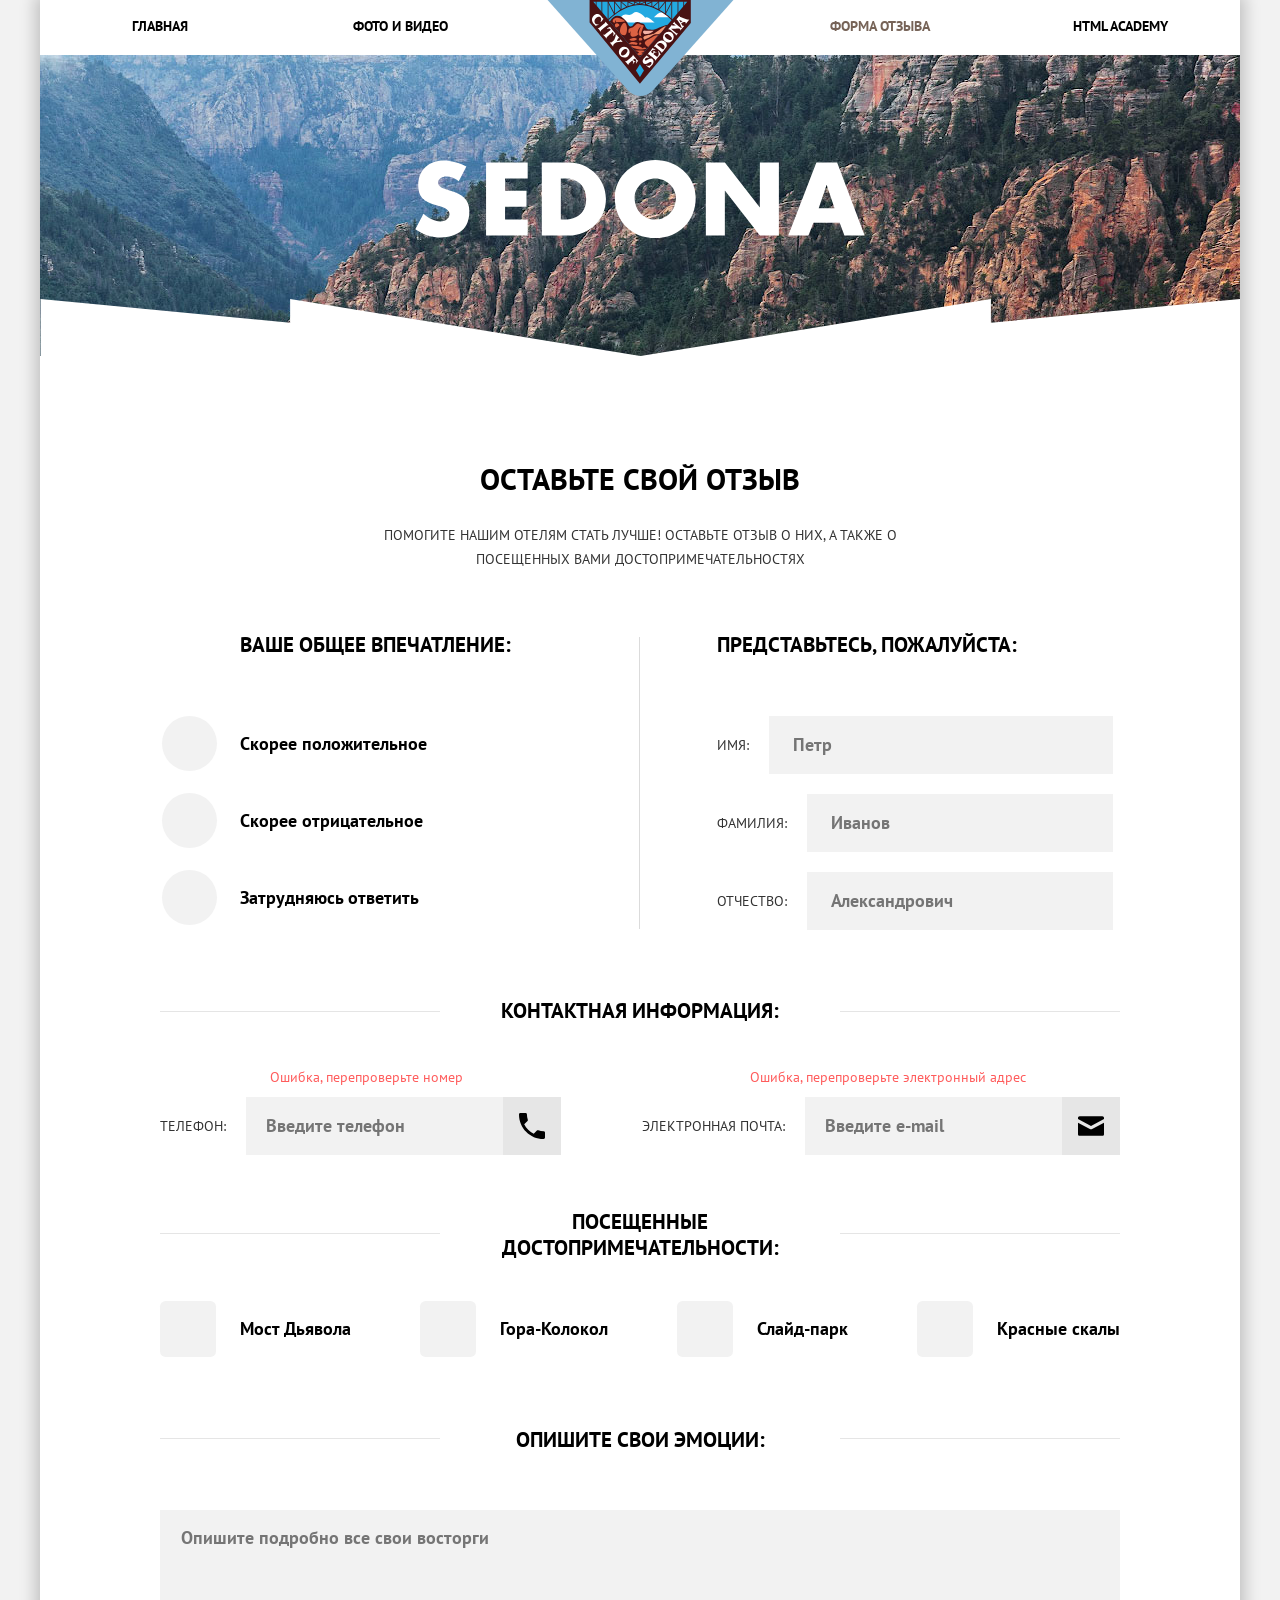
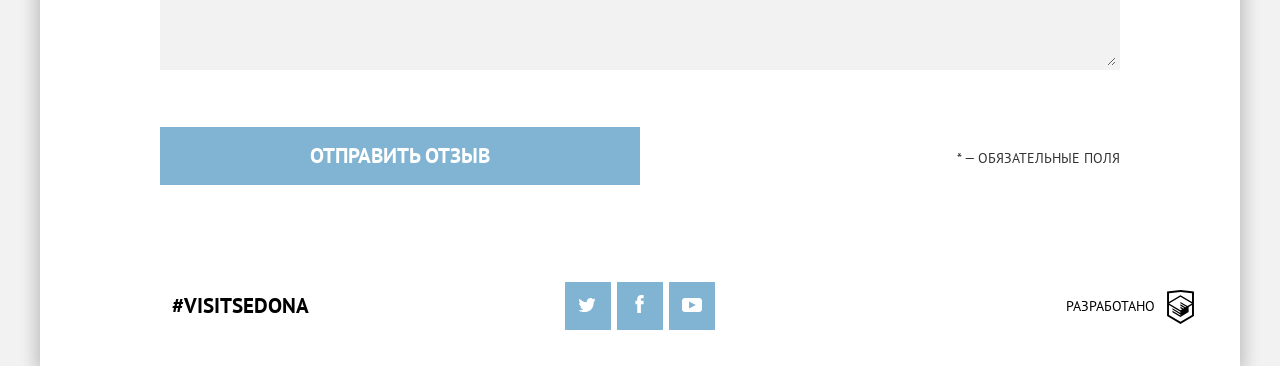
<file: form.html>
<!DOCTYPE html>
<html lang="ru">
<head>
	<meta charset="UTF-8">
	<meta name="viewport" content="width=device-width, initial-scale=1">
	<link rel="stylesheet" href="css/main.css">
	<title>Sedona Форма отзыва</title>
	<script>
		document.createElement('picture');
	</script>
	<script src="js/picturefill.min.js" async></script>
</head>
<body>
<div class="page">
	<header class="header">
		<nav class="navigation navigation--nojs">
			<ul class="navigation__list">
				<li class="navigation__item"><a href="index.html" class="navigation__link">Главная</a></li>
				<li class="navigation__item"><a href="photo.html" class="navigation__link">Фото и видео</a></li>
				<li class="navigation__item navigation__item--active"><a class="navigation__link">Форма отзыва</a></li>
				<li class="navigation__item"><a href="#" class="navigation__link">HTML Academy</a></li>
			</ul>
			<button type="button" class="navigation__toggle"></button>
		</nav>
		<div class="header__logo header__logo--short"><img src="img/logo-text--short.svg" alt="Sedona" class="header__image" width="229" height="39"></div>
	</header>

	<section class="review">
		<h1 class="review__title">Оставьте свой отзыв</h1>
		<p class="review__content">Помогите нашим отелям стать лучше! Оставьте отзыв о них, а также о посещенных Вами достопримечательностях</p>
		<form action="url" method="post" class="review__form">
			<section class="personal-info">
				<h2 class="personal-info__title">Представьтесь<span class="tablet-hidden">, пожалуйста</span>:</h2>
					<label class="personal-info__label">
						<span class="personal-info__key">Имя:</span>
						<input type="text" class="personal-info__input" name="review-form__name" placeholder="Петр" required>
					</label>
					<label class="personal-info__label">
						<span class="personal-info__key">Фамилия:</span>
						<input type="text" class="personal-info__input" name="review-form__surname" placeholder="Иванов" required>
					</label>
					<label class="personal-info__label">
						<span class="personal-info__key">Отчество:</span>
						<input type="text" class="personal-info__input" name="review-form__patronymic" placeholder="Александрович">
					</label>
			</section>
			<section class="contact-info">
				<h2 class="contact-info__title">Контактная информация:</h2>
					<div class="contact-info__wrapper">
						<label class="contact-info__label">
							<span class="contact-info__key"><span class="desktop-hidden">Контактный </span>телефон:</span>
							<input type="tel" class="contact-info__input contact-info__input--phone" name="review-form__phone" placeholder="Введите телефон" required>
							<span class="contact-info__notification">Ошибка, перепроверьте номер</span>
						</label>
						<label class="contact-info__label">
							<span class="contact-info__key">Электронная почта:</span>
							<input type="email" class="contact-info__input contact-info__input--mail" name="review-form__mail" placeholder="Введите e-mail" required>
							<span class="contact-info__notification">Ошибка, перепроверьте электронный адрес</span>
						</label>
						</div>
			</section>
			<section class="evaluate">
				<h2 class="evaluate__title">Ваше общее впечатление:</h2>
					<label class="evaluate__label">
						<input type="radio" class="evaluate__radio" id="evaluate__radio1" name="evaluate__radio">
						<span class="evaluate__key">Скорее положительное</span>
					</label>
					<label class="evaluate__label">
						<input type="radio" class="evaluate__radio" id="evaluate__radio2" name="evaluate__radio">
						<span class="evaluate__key">Скорее отрицательное</span>
					</label>
					<label class="evaluate__label">
						<input type="radio" class="evaluate__radio" id="evaluate__radio3" name="evaluate__radio">
						<span class="evaluate__key">Затрудняюсь ответить</span>
					</label>
			</section>
			<section class="visited">
				<h2 class="visited__title">Посещенные достопримечательности:</h2>
					<div class="visited__wrapper">
						<label class="visited__label">
							<input type="checkbox" class="visited__checkbox" name="visited__checkbox">
							<span class="visited__key">Мост Дьявола</span>
						</label>
						<label class="visited__label">
							<input type="checkbox" class="visited__checkbox" name="visited__checkbox">
							<span class="visited__key">Слайд-парк</span>
						</label>
						<label class="visited__label">
							<input type="checkbox" class="visited__checkbox" name="visited__checkbox">
							<span class="visited__key">Гора-Колокол</span>
						</label>
						<label class="visited__label">
							<input type="checkbox" class="visited__checkbox" name="visited__checkbox">
							<span class="visited__key">Красные скалы</span>
						</label>
					</div>
			</section>
			<section class="comment">
				<h2 class="comment__title">Опишите свои эмоции:</h2>
					<textarea class="comment__textarea" name="comment__textarea" placeholder="Опишите подробно все свои восторги" required></textarea>
			</section>
			<button class="review__post" type="submit">Отправить отзыв</button>
			<small class="review__small">* — обязательные поля</small>
		</form>
	</section>
	<footer class="footer">
		<ul class="twitter">
			<li class="twitter__item"><a href="#" class="twitter__link">#VisitSedona</a></li>
		</ul>
		<ul class="social">
			<li class="social__item"><a href="#" class="social__link social__link--twitter">Twitter</a></li>
			<li class="social__item"><a href="#" class="social__link social__link--facebook">Facebook</a></li>
			<li class="social__item"><a href="#" class="social__link social__link--youtube">Youtube</a></li>
		</ul>
		<ul class="copyright">
			<li class="copyright__item"><a href="#" class="copyright__link">Разработано</a></li>
		</ul>
	</footer>
	<div class="validation mobile-hidden">
	<div class="validation__wrapper">
		<h2 class="validation__title">Ваш отзыв отправлен!</h2>
		<p class="validation__content">Спасибо за ваше участие, ваш отзыв уже поступил к нам. В ближайшее время мы опубликуем его на сайте.</p>
	</div>
	<button class="validation__button">Закрыть окно</button>
</div>
<div class="validation validation--failed mobile-hidden">
	<div class="validation__wrapper">
		<h2 class="validation__title">Что-то пошло не так!</h2>
		<p class="validation__content">Проверьте поля, выделенные красным, скорее всего вы забыли их заполнить</p>
	</div>
	<button class="validation__button">Ок</button>
</div>	
</div>
<script src="js/custom.js"></script>
</body>
</html>
</file>
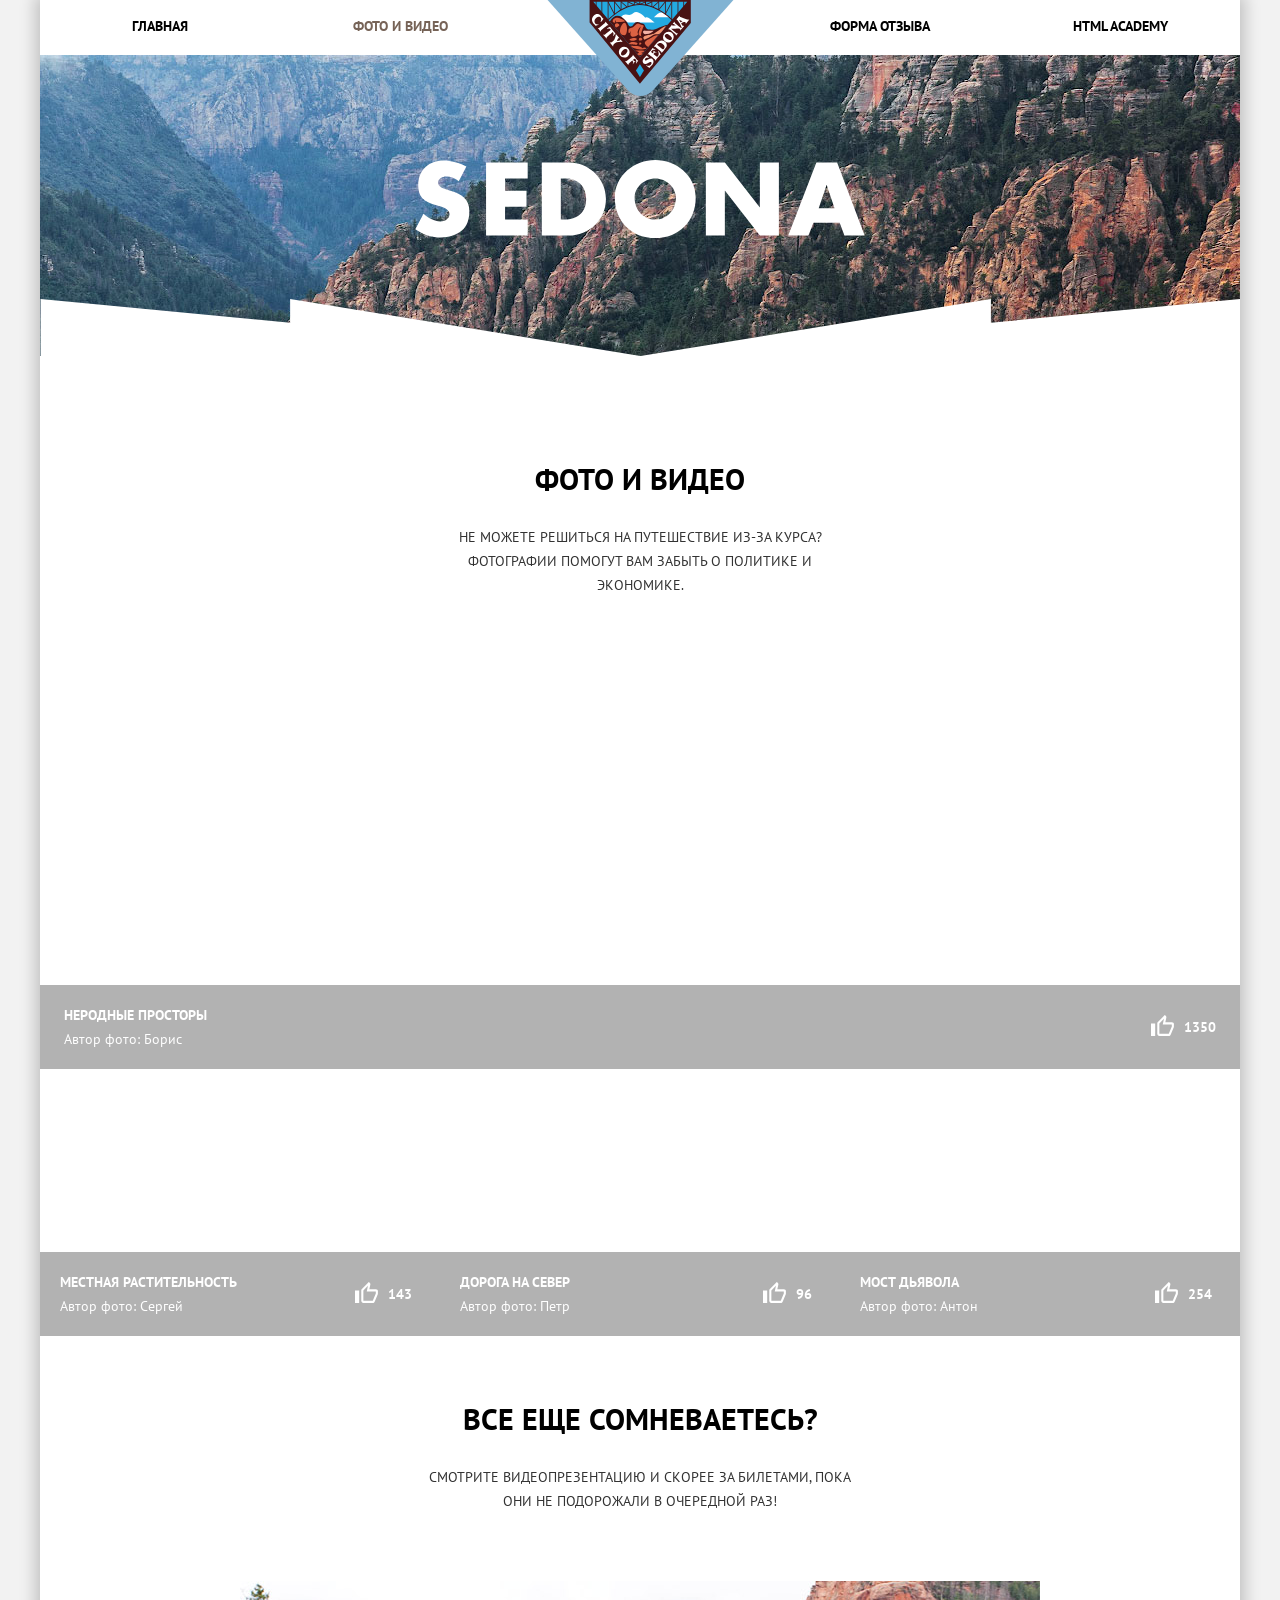
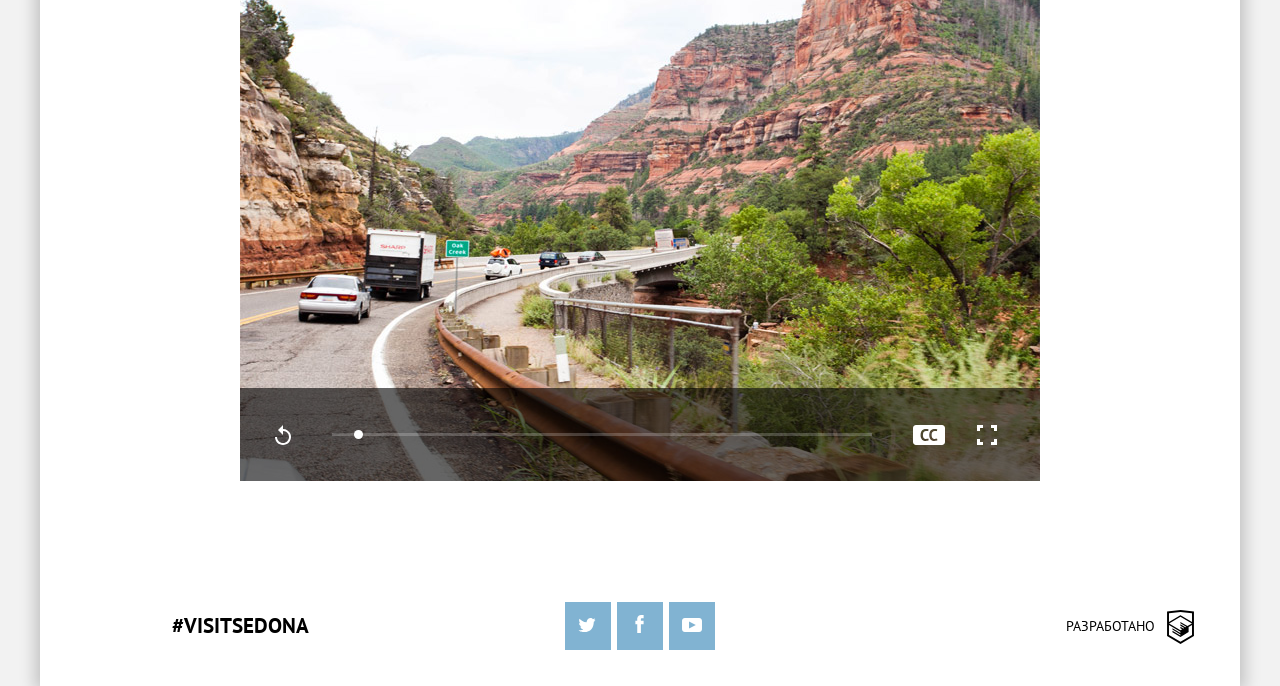
<file: photo.html>
<!DOCTYPE html>
<html lang="ru">
<head>
	<meta charset="UTF-8">
	<meta name="viewport" content="width=device-width, initial-scale=1">
	<link rel="stylesheet" href="css/main.css">
	<title>Sedona Фото и видео</title>	
	<script>
		document.createElement('picture');
	</script>
	<script src="js/picturefill.min.js" async></script>
</head>
<body>
	<header class="header">
		<nav class="navigation navigation--nojs">
			<ul class="navigation__list">
				<li class="navigation__item"><a href="index.html" class="navigation__link">Главная</a></li>
				<li class="navigation__item navigation__item--active"><a class="navigation__link">Фото и видео</a></li>
				<li class="navigation__item"><a href="form.html" class="navigation__link">Форма отзыва</a></li>
				<li class="navigation__item"><a href="#" class="navigation__link">HTML Academy</a></li>
			</ul>
			<button type="button" class="navigation__toggle"></button>
		</nav>
		<div class="header__logo header__logo--short"><img src="img/logo-text--short.svg" alt="Sedona" class="header__image" width="229" height="39"></div>
	</header>

	<section class="photo">
		<header class="photo__header">
			<h2 class="photo__title">Фото и видео</h2>
			<p class="photo__content">Не можете решиться на путешествие из-за курса? Фотографии помогут вам забыть о политике и экономике.</p>
		</header>
		<section class="gallery">
			<figure class="gallery__figure gallery__figure--big">
				<div class="gallery__photo">
					<picture>
					<source media="(min-width: 1200px)" srcset="img/photo-image1-d.jpg 1x, img/photo-image1-d@2x.jpg 2x">
					<source media="(min-width: 768px)" srcset="img/photo-image1-t.jpg 1x, img/photo-image1-t@2x.jpg 2x">
					<img src="img/photo-image1-m.jpg" srcset="img/photo-image1-m@2x.jpg 2x" alt="photo" class="gallery__image" width="280" height="280">
					</picture>
				</div>
				<figcaption class="gallery__figcaption">
					<div class="gallery__content">
						<b class="gallery__title">Неродные просторы</b>
						<p class="gallery__author">Автор фото: Борис</p>
					</div>
					<span class="gallery__like">1350</span>
				</figcaption>
			</figure>
			<figure class="gallery__figure">
				<div class="gallery__photo">
					<picture>
					<source media="(min-width: 1200px)" srcset="img/photo-image2-d.jpg 1x, img/photo-image2-d@2x.jpg 2x">
					<source media="(min-width: 768px)" srcset="img/photo-image2-t.jpg 1x, img/photo-image2-t@2x.jpg 2x">
					<img src="img/photo-image2-m.jpg" srcset="img/photo-image2-m@2x.jpg 2x" alt="photo" class="gallery__image" width="280" height="280">
					</picture>
				</div>
				<figcaption class="gallery__figcaption">
					<div class="gallery__content">
						<b class="gallery__title">Местная растительность</b>
						<p class="gallery__author">Автор фото: Сергей</p>
					</div>
					<span class="gallery__like">143</span>
				</figcaption>
			</figure>
			<figure class="gallery__figure">
				<div class="gallery__photo">
					<picture>
					<source media="(min-width: 1200px)" srcset="img/photo-image3-d.jpg 1x, img/photo-image3-d@2x.jpg 2x">
					<source media="(min-width: 768px)" srcset="img/photo-image3-t.jpg 1x, img/photo-image3-t@2x.jpg 2x">
					<img src="img/photo-image3-m.jpg" srcset="img/photo-image3-m@2x.jpg 2x" alt="photo" class="gallery__image" width="280" height="280">
					</picture>
				</div>
				<figcaption class="gallery__figcaption">
					<div class="gallery__content">
						<b class="gallery__title">Дорога на север</b>
						<p class="gallery__author">Автор фото: Петр</p>
					</div>
					<span class="gallery__like">96</span>
				</figcaption>
			</figure>
			<figure class="gallery__figure">
				<div class="gallery__photo">
					<picture>
					<source media="(min-width: 1200px)" srcset="img/photo-image4-d.jpg 1x, img/photo-image4-d@2x.jpg 2x">
					<source media="(min-width: 768px)" srcset="img/photo-image4-t.jpg 1x, img/photo-image4-t@2x.jpg 2x">
					<img src="img/photo-image4-m.jpg" srcset="img/photo-image4-m@2x.jpg 2x" alt="photo" class="gallery__image" width="280" height="280">
					</picture>
				</div>
				<figcaption class="gallery__figcaption">
					<div class="gallery__content">
						<b class="gallery__title">Мост Дьявола</b>
						<p class="gallery__author">Автор фото: Антон</p>
					</div>
					<span class="gallery__like">254</span>
				</figcaption>
			</figure>
		</section>
		<footer class="photo__footer">
			<h2 class="photo__title">Все еще сомневаетесь?</h2>
			<p class="photo__content">Смотрите видеопрезентацию и скорее за билетами, пока они не подорожали в очередной раз!</p>
			<figure class="video">
				<video src="video" class="video__item" width="320" height="200" preload="none">
				</video>
				<div class="video__controls">
					<div class="video__progress"><div class="video__point"></div></div>
					<button class="video__play" type="button" name="Play/Pause"></button>
					<button class="video__subtitles" type="button" name="Subtitles on/off"></button>
					<button class="video__fullscreen" type="button" name="Fullscreen mode"></button>
				</div>
			</figure>
		</footer>
	</section>
	<footer class="footer">
		<ul class="twitter">
			<li class="twitter__item"><a href="#" class="twitter__link">#VisitSedona</a></li>
		</ul>
		<ul class="social">
			<li class="social__item"><a href="#" class="social__link social__link--twitter">Twitter</a></li>
			<li class="social__item"><a href="#" class="social__link social__link--facebook">Facebook</a></li>
			<li class="social__item"><a href="#" class="social__link social__link--youtube">Youtube</a></li>
		</ul>
		<ul class="copyright">
			<li class="copyright__item"><a href="#" class="copyright__link">Разработано</a></li>
		</ul>
	</footer>
<script src="js/custom.js"></script>
</body>
</html>
</file>
<file: css/main.css>
/*! normalize.css v5.0.0 | MIT License | github.com/necolas/normalize.css */
/**
 * 1. Change the default font family in all browsers (opinionated).
 * 2. Correct the line height in all browsers.
 * 3. Prevent adjustments of font size after orientation changes in
 *    IE on Windows Phone and in iOS.
 */
/* Document
   ========================================================================== */
html {
  font-family: sans-serif;
  /* 1 */
  line-height: 1.15;
  /* 2 */
  -ms-text-size-adjust: 100%;
  /* 3 */
  -webkit-text-size-adjust: 100%;
  /* 3 */
}
/* Sections
   ========================================================================== */
/**
 * Remove the margin in all browsers (opinionated).
 */
body {
  margin: 0;
}
/**
 * Add the correct display in IE 9-.
 */
article,
aside,
footer,
header,
nav,
section {
  display: block;
}
/**
 * Correct the font size and margin on `h1` elements within `section` and
 * `article` contexts in Chrome, Firefox, and Safari.
 */
h1 {
  font-size: 2em;
  margin: 0.67em 0;
}
/* Grouping content
   ========================================================================== */
/**
 * Add the correct display in IE 9-.
 * 1. Add the correct display in IE.
 */
figcaption,
figure,
main {
  /* 1 */
  display: block;
}
/**
 * Add the correct margin in IE 8.
 */
figure {
  margin: 1em 40px;
}
/**
 * 1. Add the correct box sizing in Firefox.
 * 2. Show the overflow in Edge and IE.
 */
hr {
  box-sizing: content-box;
  /* 1 */
  height: 0;
  /* 1 */
  overflow: visible;
  /* 2 */
}
/**
 * 1. Correct the inheritance and scaling of font size in all browsers.
 * 2. Correct the odd `em` font sizing in all browsers.
 */
pre {
  font-family: monospace, monospace;
  /* 1 */
  font-size: 1em;
  /* 2 */
}
/* Text-level semantics
   ========================================================================== */
/**
 * 1. Remove the gray background on active links in IE 10.
 * 2. Remove gaps in links underline in iOS 8+ and Safari 8+.
 */
a {
  background-color: transparent;
  /* 1 */
  -webkit-text-decoration-skip: objects;
  /* 2 */
}
/**
 * Remove the outline on focused links when they are also active or hovered
 * in all browsers (opinionated).
 */
a:active,
a:hover {
  outline-width: 0;
}
/**
 * 1. Remove the bottom border in Firefox 39-.
 * 2. Add the correct text decoration in Chrome, Edge, IE, Opera, and Safari.
 */
abbr[title] {
  border-bottom: none;
  /* 1 */
  text-decoration: underline;
  /* 2 */
  text-decoration: underline dotted;
  /* 2 */
}
/**
 * Prevent the duplicate application of `bolder` by the next rule in Safari 6.
 */
b,
strong {
  font-weight: inherit;
}
/**
 * Add the correct font weight in Chrome, Edge, and Safari.
 */
b,
strong {
  font-weight: bolder;
}
/**
 * 1. Correct the inheritance and scaling of font size in all browsers.
 * 2. Correct the odd `em` font sizing in all browsers.
 */
code,
kbd,
samp {
  font-family: monospace, monospace;
  /* 1 */
  font-size: 1em;
  /* 2 */
}
/**
 * Add the correct font style in Android 4.3-.
 */
dfn {
  font-style: italic;
}
/**
 * Add the correct background and color in IE 9-.
 */
mark {
  background-color: #ff0;
  color: #000;
}
/**
 * Add the correct font size in all browsers.
 */
small {
  font-size: 80%;
}
/**
 * Prevent `sub` and `sup` elements from affecting the line height in
 * all browsers.
 */
sub,
sup {
  font-size: 75%;
  line-height: 0;
  position: relative;
  vertical-align: baseline;
}
sub {
  bottom: -0.25em;
}
sup {
  top: -0.5em;
}
/* Embedded content
   ========================================================================== */
/**
 * Add the correct display in IE 9-.
 */
audio,
video {
  display: inline-block;
}
/**
 * Add the correct display in iOS 4-7.
 */
audio:not([controls]) {
  display: none;
  height: 0;
}
/**
 * Remove the border on images inside links in IE 10-.
 */
img {
  border-style: none;
}
/**
 * Hide the overflow in IE.
 */
svg:not(:root) {
  overflow: hidden;
}
/* Forms
   ========================================================================== */
/**
 * 1. Change the font styles in all browsers (opinionated).
 * 2. Remove the margin in Firefox and Safari.
 */
button,
input,
optgroup,
select,
textarea {
  font-family: sans-serif;
  /* 1 */
  font-size: 100%;
  /* 1 */
  line-height: 1.15;
  /* 1 */
  margin: 0;
  /* 2 */
}
/**
 * Show the overflow in IE.
 * 1. Show the overflow in Edge.
 */
button,
input {
  /* 1 */
  overflow: visible;
}
/**
 * Remove the inheritance of text transform in Edge, Firefox, and IE.
 * 1. Remove the inheritance of text transform in Firefox.
 */
button,
select {
  /* 1 */
  text-transform: none;
}
/**
 * 1. Prevent a WebKit bug where (2) destroys native `audio` and `video`
 *    controls in Android 4.
 * 2. Correct the inability to style clickable types in iOS and Safari.
 */
button,
html [type="button"],
[type="reset"],
[type="submit"] {
  -webkit-appearance: button;
  /* 2 */
}
/**
 * Remove the inner border and padding in Firefox.
 */
button::-moz-focus-inner,
[type="button"]::-moz-focus-inner,
[type="reset"]::-moz-focus-inner,
[type="submit"]::-moz-focus-inner {
  border-style: none;
  padding: 0;
}
/**
 * Restore the focus styles unset by the previous rule.
 */
button:-moz-focusring,
[type="button"]:-moz-focusring,
[type="reset"]:-moz-focusring,
[type="submit"]:-moz-focusring {
  outline: 1px dotted ButtonText;
}
/**
 * Change the border, margin, and padding in all browsers (opinionated).
 */
fieldset {
  border: 1px solid #c0c0c0;
  margin: 0 2px;
  padding: 0.35em 0.625em 0.75em;
}
/**
 * 1. Correct the text wrapping in Edge and IE.
 * 2. Correct the color inheritance from `fieldset` elements in IE.
 * 3. Remove the padding so developers are not caught out when they zero out
 *    `fieldset` elements in all browsers.
 */
legend {
  box-sizing: border-box;
  /* 1 */
  color: inherit;
  /* 2 */
  display: table;
  /* 1 */
  max-width: 100%;
  /* 1 */
  padding: 0;
  /* 3 */
  white-space: normal;
  /* 1 */
}
/**
 * 1. Add the correct display in IE 9-.
 * 2. Add the correct vertical alignment in Chrome, Firefox, and Opera.
 */
progress {
  display: inline-block;
  /* 1 */
  vertical-align: baseline;
  /* 2 */
}
/**
 * Remove the default vertical scrollbar in IE.
 */
textarea {
  overflow: auto;
}
/**
 * 1. Add the correct box sizing in IE 10-.
 * 2. Remove the padding in IE 10-.
 */
[type="checkbox"],
[type="radio"] {
  box-sizing: border-box;
  /* 1 */
  padding: 0;
  /* 2 */
}
/**
 * Correct the cursor style of increment and decrement buttons in Chrome.
 */
[type="number"]::-webkit-inner-spin-button,
[type="number"]::-webkit-outer-spin-button {
  height: auto;
}
/**
 * 1. Correct the odd appearance in Chrome and Safari.
 * 2. Correct the outline style in Safari.
 */
[type="search"] {
  -webkit-appearance: textfield;
  /* 1 */
  outline-offset: -2px;
  /* 2 */
}
/**
 * Remove the inner padding and cancel buttons in Chrome and Safari on macOS.
 */
[type="search"]::-webkit-search-cancel-button,
[type="search"]::-webkit-search-decoration {
  -webkit-appearance: none;
}
/**
 * 1. Correct the inability to style clickable types in iOS and Safari.
 * 2. Change font properties to `inherit` in Safari.
 */
::-webkit-file-upload-button {
  -webkit-appearance: button;
  /* 1 */
  font: inherit;
  /* 2 */
}
/* Interactive
   ========================================================================== */
/*
 * Add the correct display in IE 9-.
 * 1. Add the correct display in Edge, IE, and Firefox.
 */
details,
menu {
  display: block;
}
/*
 * Add the correct display in all browsers.
 */
summary {
  display: list-item;
}
/* Scripting
   ========================================================================== */
/**
 * Add the correct display in IE 9-.
 */
canvas {
  display: inline-block;
}
/**
 * Add the correct display in IE.
 */
template {
  display: none;
}
/* Hidden
   ========================================================================== */
/**
 * Add the correct display in IE 10-.
 */
[hidden] {
  display: none;
}
@font-face {
  font-family: 'PTSans';
  src: url('../fonts/PTSans Regular/PTSansRegular.eot');
  src: url('../fonts/PTSans Regular/PTSansRegular.eot?#iefix') format('embedded-opentype'), url('../fonts/PTSans Regular/PTSansRegular.woff') format('woff'), url('../fonts/PTSans Regular/PTSansRegular.ttf') format('truetype');
  font-weight: normal;
  font-style: normal;
}
@font-face {
  font-family: 'PTSans';
  src: url('../fonts/PTSans Bold/PTSansBold.eot');
  src: url('../fonts/PTSans Bold/PTSansBold.eot?#iefix') format('embedded-opentype'), url('../fonts/PTSans Bold/PTSansBold.woff') format('woff'), url('../fonts/PTSans Bold/PTSansBold.ttf') format('truetype');
  font-weight: bold;
  font-style: normal;
}
/* BASIC */
body {
  background-color: #f2f2f2;
  font-family: PTSans, Arial, sans-serif;
  font-size: 14px;
  line-height: 26px;
  color: #000000;
  max-width: 1200px;
  min-width: 320px;
  margin: 0 auto;
  box-shadow: 0 0 15px 5px rgba(0, 0, 0, 0.2);
}
img {
  width: 100%;
  height: auto;
}
/* HIDDEN ELEMENTS */
@media (max-width: 767px) {
  .mobile-hidden {
    display: none;
  }
}
@media (min-width: 768px) and (max-width: 1200px) {
  .tablet-hidden {
    display: none;
  }
}
@media (min-width: 1200px) {
  .desktop-hidden {
    display: none;
  }
}
/* Специальная обертка для "обрезки" формы на декстопных версиях. */
.page {
  position: relative;
  overflow: hidden;
}
/* HEADER */
.header {
  position: relative;
}
.header:after {
  content: '';
  position: absolute;
  bottom: 0;
  left: 0;
  height: 26px;
  width: 100%;
  background-image: url('../img/divider1.svg');
  background-size: 100% 26px;
}
.navigation {
  position: relative;
  padding-bottom: 56px;
  background-color: #ffffff;
}
.navigation:after {
  content: '';
  position: absolute;
  left: 50%;
  bottom: -27px;
  margin-left: -51px;
  width: 102px;
  height: 83px;
  background-image: url('../img/logo-m.svg');
  background-size: 100% 100%;
}
.navigation__list {
  display: none;
  margin: 0;
  padding: 0;
  list-style: none;
}
.navigation__link {
  display: block;
  padding: 7px 60px;
  border-bottom: 1px solid #678fa8;
  border-top: 1px solid #9ac2db;
  background-color: #81b3d2;
  font-size: 18px;
  line-height: 40px;
  font-weight: bold;
  color: #ffffff;
  text-align: center;
  text-transform: uppercase;
  text-decoration: none;
}
.navigation__link:hover {
  background-color: #669ec0;
}
.navigation__link:active {
  background-color: #5496bd;
  color: rgba(255, 255, 255, 0.3);
}
.navigation__item:first-child .navigation__link {
  border-top-color: transparent;
}
.navigation__item:last-child .navigation__link {
  border-bottom: none;
  background-image: linear-gradient(to top, rgba(0, 0, 0, 0.2), rgba(0, 0, 0, 0) 4px);
}
.navigation__toggle {
  position: absolute;
  top: 20px;
  right: 20px;
  width: 23px;
  height: 21px;
  border: 0;
  padding: 0;
  outline: none;
  cursor: pointer;
  background-color: transparent;
}
.navigation__toggle:after {
  content: '';
  position: absolute;
  left: 0;
  top: 0;
  height: 4px;
  width: 100%;
  background-color: #81b3d2;
  box-shadow: 0 8px 0 0 #81b3d2,
							0 16px 0 0 #81b3d2;
}
.header__logo {
  height: 388px;
  background: #81b3d2 url('../img/header-bg-m.jpg') no-repeat center;
  background-size: cover;
  border-top: 1px solid white;
  /* борьба с выпадением поля */
}
.header__image {
  display: block;
  margin: 90px auto;
  margin-bottom: 0;
  width: 280px;
  height: 213px;
}
.header__logo--short {
  height: 158px;
  background-position: bottom;
}
.header__logo--short .header__image {
  margin-top: 50px;
  width: 229px;
  height: 39px;
}
@media (max-width: 767px) {
  /* эти стили будут применяться только для мобильной версии */
  .navigation--nojs .navigation__list {
    display: block;
  }
  .navigation--nojs .navigation__toggle {
    display: none;
  }
  .navigation--opened .navigation__list {
    display: block;
  }
  .navigation--opened .navigation__toggle {
    width: 28px;
  }
  .navigation--opened .navigation__toggle:after {
    left: 3px;
    top: 6px;
    height: 4px;
    background-color: #fff;
    box-shadow: none;
    transform: rotate(45deg);
  }
  .navigation--opened .navigation__toggle:before {
    content: '';
    position: absolute;
    left: 3px;
    top: 6px;
    height: 4px;
    width: 100%;
    background-color: #ffffff;
    transform: rotate(135deg);
  }
}
@media (min-width: 768px) {
  .header:after {
    height: 57px;
    background-image: url('../img/divider2.svg');
    background-position: center;
    background-size: 100% 57px;
  }
  .navigation {
    padding: 0;
  }
  .navigation:after {
    top: 0;
    bottom: auto;
    background-image: url(../img/logo-t.svg);
  }
  .navigation__list {
    display: flex;
    flex-wrap: wrap;
  }
  .navigation__item {
    width: 20%;
  }
  .navigation__link {
    padding: 15px 0;
    border: 0;
    background-color: transparent;
    font-size: 14px;
    line-height: 26px;
    color: #000;
  }
  .navigation__link:hover {
    background-color: transparent;
    color: #81b3d2;
  }
  .navigation__link:active {
    background-color: transparent;
    color: rgba(0, 0, 0, 0.3);
  }
  .navigation__item--active .navigation__link {
    color: #766357;
  }
  .navigation__item--active .navigation__link:hover {
    color: #604e43;
  }
  .navigation__item--active .navigation__link:active {
    color: rgba(118, 99, 87, 0.3);
  }
  .navigation__item:nth-of-type(4n + 2) {
    /*нужно для того, чтобы пункты меню не заходили под логотип*/
    margin-right: 20%;
  }
  .navigation__item:last-child .navigation__link {
    background-image: none;
  }
  .navigation__toggle {
    display: none;
  }
  .header__logo {
    height: 516px;
    background-image: url('../img/header-bg-t.jpg');
  }
  .header__image {
    margin-top: 75px;
    width: 460px;
    height: 350px;
  }
  .header__logo--short {
    height: 290px;
    background-position: bottom;
  }
  .header__logo--short .header__image {
    margin-top: 95px;
    width: 458px;
    height: 78px;
  }
}
@media (min-width: 1200px) {
  .navigation:after {
    margin-left: -93.5px;
    width: 187px;
    height: 96px;
    background-image: url('../img/logo-d.svg');
    background-size: 100% 100%;
  }
  .navigation__link {
    padding-top: 13px;
  }
  .header:after {
    background-image: url('../img/divider3.svg');
  }
  .header__logo--short {
    height: 301px;
  }
  .header__logo--short .header__image {
    margin-top: 105px;
  }
}
.intro {
  position: relative;
  background-color: #fff;
  padding: 40px 7%;
  padding-bottom: 42px;
}
.intro:after {
  content: '';
  position: absolute;
  left: 0;
  bottom: 0;
  height: 26px;
  width: 100%;
  background-image: url('../img/divider4.svg');
  background-size: 100% 26px;
}
.intro__title {
  display: block;
  margin-bottom: 27px;
  font-size: 18px;
  font-weight: bold;
  text-align: center;
  text-transform: uppercase;
}
.intro__content {
  margin: 0;
  color: #333333;
  text-align: center;
  text-transform: uppercase;
}
@media (min-width: 768px) {
  .intro {
    padding: 51px 18%;
  }
  .intro:after {
    display: none;
  }
  .intro__title {
    font-size: 21px;
  }
}
@media (min-width: 1200px) {
  .intro {
    padding: 49px 29%;
  }
}
.advantages__list {
  margin: 0;
  padding: 0;
  list-style: none;
  background-color: #eeeeee;
}
.advantages__content {
  padding-top: 25px;
  padding-bottom: 28px;
  margin: 0 6%;
  border-bottom: 1px solid #d6d6d6;
}
.advantages__item:last-child .advantages__content {
  border-bottom: none;
}
.advantages__title {
  position: relative;
  display: block;
  margin-bottom: 45px;
  text-align: center;
  text-transform: uppercase;
  font-size: 18px;
  font-weight: bold;
}
.advantages__title:after {
  content: '';
  font-weight: bold;
  position: absolute;
  left: 0;
  bottom: -32px;
  width: 100%;
  font-weight: normal;
  font-size: 14px;
  color: #333333;
}
.advantages__item:nth-of-type(1) .advantages__title::after {
  content: '— №1 —';
}
.advantages__item:nth-of-type(2) .advantages__title::after {
  content: '— №2 —';
}
.advantages__item:nth-of-type(3) .advantages__title::after {
  content: '— №3 —';
}
.advantages__item:nth-of-type(4) .advantages__title::after {
  content: '— №4 —';
}
.advantages__item:nth-of-type(5) .advantages__title::after {
  content: '— №5 —';
}
.advantages__descr {
  margin: 0 5%;
  text-align: center;
  text-transform: uppercase;
  line-height: 21px;
  color: #333333;
}
.advantages__item--big .advantages__content {
  margin: 0;
  padding-top: 40px;
  padding-bottom: 40px;
  padding-left: 6%;
  padding-right: 6%;
  border: none;
  background-color: #81b3d2;
}
.advantages__item--big .advantages__title {
  color: #ffffff;
}
.advantages__item--big .advantages__title:after {
  color: #ffffff;
}
.advantages__item--big .advantages__descr {
  color: #ffffff;
  margin: 0;
}
.advantages__item--big .advantages__photo {
  margin: 0;
  height: 260px;
  overflow: hidden;
}
.advantages__item--big .advantages__image {
  display: block;
  margin-left: auto;
  margin-right: auto;
  width: 320px;
  height: 260px;
}
.features {
  margin: 0;
  padding: 35px 12.5%;
  padding-bottom: 9px;
  list-style: none;
  background-color: #fff;
}
.features__item {
  position: relative;
  margin-left: 12.5%;
}
.features__item--accomodation:after {
  content: '';
  position: absolute;
  left: -47px;
  top: -8px;
  width: 37px;
  height: 36px;
  background: url('../img/i-accomodation.svg') no-repeat;
  background-size: 100% 100%;
}
.features__item--gift:after {
  content: '';
  position: absolute;
  left: -44px;
  top: -10px;
  width: 32px;
  height: 37px;
  background: url('../img/i-gift.svg') no-repeat;
  background-size: 100% 100%;
}
.features__item--food:after {
  content: '';
  position: absolute;
  left: -51px;
  top: -4px;
  width: 38px;
  height: 34px;
  background: url('../img/i-food.svg') no-repeat;
  background-size: 100% 100%;
}
.features__title {
  display: block;
  margin-bottom: 14px;
  text-transform: uppercase;
  font-size: 18px;
  font-weight: bold;
  color: #333333;
}
.features__content {
  margin: 0;
  margin-bottom: 28px;
  text-transform: uppercase;
  line-height: 21px;
  color: #333333;
}
@media (min-width: 768px) {
  .advantages__list {
    display: flex;
    flex-wrap: wrap;
  }
  .advantages__item {
    flex-basis: 256px;
    flex-grow: 1;
    flex-shrink: 0;
  }
  .advantages__item:nth-of-type(2) .advantages__content {
    order: 2;
  }
  .advantages__content {
    margin: 0;
    margin-left: 19%;
    margin-right: 19%;
    padding-top: 45px;
    padding-bottom: 23px;
    border-bottom: none;
  }
  .advantages__title {
    margin-left: 13%;
    margin-right: 13%;
    margin-bottom: 50px;
    font-size: 21px;
  }
  .advantages__descr {
    margin: 0;
  }
  .advantages__item--big {
    display: flex;
    flex-wrap: wrap;
    flex-basis: 100%;
  }
  .advantages__item--big .advantages__content {
    box-sizing: border-box;
    flex-basis: 256px;
    flex-grow: 1;
    flex-shrink: 0;
    padding-left: 6%;
    padding-right: 6%;
    padding-top: 45px;
    padding-bottom: 20px;
  }
  .advantages__item--big .advantages__title {
    margin-left: 4%;
    margin-right: 4%;
    margin-bottom: 50px;
  }
  .advantages__item--big .advantages__photo {
    flex-basis: 512px;
    flex-grow: 2;
    flex-shrink: 0;
    height: 256px;
  }
  .advantages__item--big .advantages__image {
    height: 256px;
    width: 100%;
  }
  .features {
    display: flex;
    flex-wrap: wrap;
    width: 100%;
    padding: 55px 0;
    padding-bottom: 33px;
  }
  .features__item {
    width: 21.3333%;
    flex-shrink: 0;
    margin-left: 0;
    padding-left: 6%;
    padding-right: 6%;
    padding-top: 105px;
  }
  .features__item--accomodation:after {
    content: '';
    position: absolute;
    left: 0;
    right: 0;
    top: 5px;
    margin: auto;
    width: 75px;
    height: 72px;
    background-image: url('../img/i-accomodation.svg');
  }
  .features__item--gift {
    order: 1;
  }
  .features__item--gift:after {
    content: '';
    position: absolute;
    left: 0;
    right: 0;
    margin: auto;
    top: 1px;
    width: 64px;
    height: 75px;
    background-image: url('../img/i-gift.svg');
  }
  .features__item--food:after {
    content: '';
    position: absolute;
    left: 0;
    right: 0;
    margin: auto;
    top: 7px;
    width: 77px;
    height: 68px;
    background-image: url('../img/i-food.svg');
  }
  .features__title {
    margin-bottom: 20px;
    font-size: 21px;
    text-align: center;
  }
  .features__content {
    text-align: center;
  }
}
@media (min-width: 1200px) {
  .advantages__title {
    margin-left: 18%;
    margin-right: 18%;
  }
  .advantages__content {
    padding-bottom: 67px;
  }
  .advantages__item--big .advantages__content {
    padding-top: 55px;
    padding-left: 5%;
    padding-right: 5%;
  }
  .advantages__item--big .advantages__title {
    margin-left: 21%;
    margin-right: 21%;
  }
  .features {
    padding-bottom: 55px;
  }
  .features__item {
    padding-right: 4%;
    padding-left: 4%;
    width: 25.3333%;
  }
}
.hotel {
  background-color: #fff;
  padding-top: 30px;
}
.hotel__title {
  margin: 18px 6%;
  margin-top: 0;
  font-size: 21px;
  text-transform: uppercase;
  text-align: center;
}
.hotel__content {
  margin: 35px 6%;
  margin-top: 0;
  line-height: 24px;
  color: #333333;
  text-align: center;
  text-transform: uppercase;
}
.hotel__find {
  display: block;
  padding: 16px 0;
  margin-bottom: 49px;
  margin-left: auto;
  margin-right: auto;
  border: none;
  outline: none;
  width: 87.5%;
  cursor: pointer;
  background-color: #81b3d2;
  font-family: PTSans, serif;
  font-size: 21px;
  line-height: 26px;
  font-weight: bold;
  color: #ffffff;
  text-align: center;
  text-transform: uppercase;
  text-decoration: none;
}
.hotel__find:hover {
  background-color: #669ec0;
}
.hotel__find:active {
  background-color: #5496bd;
  color: rgba(255, 255, 255, 0.3);
}
.hotel__find:disabled {
  background-color: #e5e5e5;
}
.hotel__map {
  max-height: 350px;
}
.hotel__map-image {
  display: none;
}
.hotel__map-map {
  width: 100%;
  height: 350px;
}
.hotel__map--nojs {
  overflow-y: scroll;
}
.hotel__map--nojs .hotel__map-image {
  display: block;
}
.hotel__map--nojs .hotel__map-map {
  display: none;
}
@media (min-width: 768px) {
  .hotel {
    padding-top: 55px;
  }
  .hotel__title {
    font-size: 30px;
    margin-left: 20%;
    margin-right: 20%;
    margin-bottom: 32px;
  }
  .hotel__content {
    margin-left: 20%;
    margin-right: 20%;
    margin-bottom: 42px;
  }
  .hotel__find {
    margin-bottom: 58px;
    width: 60%;
  }
}
@media (min-width: 1200px) {
  .hotel__title {
    margin-left: 31%;
    margin-right: 31%;
  }
  .hotel__content {
    margin-left: 31%;
    margin-right: 31%;
    margin-bottom: 45px;
  }
  .hotel__find {
    margin-bottom: 67px;
    width: 38%;
  }
}
.footer {
  padding-top: 36px;
  padding-bottom: 36px;
  background-color: #fff;
}
.twitter {
  margin: 0;
  margin-bottom: 37px;
  padding: 0;
  list-style: none;
}
.twitter__link {
  display: block;
  font-size: 21px;
  font-weight: bold;
  text-align: center;
  text-transform: uppercase;
  text-decoration: none;
  color: #000000;
}
.twitter__link:hover {
  color: #81b3d2;
}
.twitter__link:active {
  color: rgba(0, 0, 0, 0.3);
}
.social {
  display: flex;
  justify-content: center;
  margin: 0;
  margin-bottom: 42px;
  padding: 0;
  list-style: none;
}
.social__link {
  display: block;
  position: relative;
  margin-right: 3px;
  margin-left: 3px;
  width: 46px;
  height: 48px;
  background-color: #81b3d2;
  font-size: 0;
}
.social__link:hover {
  background-color: #669ec0;
}
.social__link:active {
  background-color: #5496bd;
}
.social__link:active:after {
  opacity: 0.3;
}
.social__link--twitter:after {
  content: '';
  position: absolute;
  left: 13px;
  top: 16px;
  width: 18px;
  height: 14px;
  background: url('../img/i-twitter.svg') no-repeat;
  background-size: 100% 100%;
}
.social__link--facebook:after {
  content: '';
  position: absolute;
  left: 18px;
  top: 13px;
  width: 9px;
  height: 18px;
  background: url('../img/i-facebook.svg') no-repeat;
  background-size: 100% 100%;
}
.social__link--youtube:after {
  content: '';
  position: absolute;
  left: 13px;
  top: 16px;
  width: 20px;
  height: 14px;
  background: url('../img/i-youtube.svg') no-repeat;
  background-size: 100% 100%;
}
.copyright {
  margin: 0 auto;
  padding: 0;
  list-style: none;
  width: 140px;
}
.copyright__link {
  position: relative;
  display: block;
  padding-left: 5px;
  padding-right: 45px;
  color: #000000;
  text-decoration: none;
  text-transform: uppercase;
  text-align: right;
}
.copyright__link:after {
  content: '';
  position: absolute;
  right: 6px;
  top: -3px;
  width: 27px;
  height: 34px;
  background: url('../img/i-copyright.svg') no-repeat;
  background-size: 100% 100%;
}
.copyright__link:hover:after {
  background-image: url('../img/i-copyright-hover.svg');
}
.copyright__link:active:after {
  background-image: url('../img/i-copyright.svg');
  opacity: 0.3;
}
@media (min-width: 768px) {
  .footer {
    display: flex;
    align-items: center;
  }
  .twitter {
    flex-basis: 256px;
    flex-grow: 1;
    flex-shrink: 0;
    margin: 0;
    text-align: center;
  }
  .social {
    flex-basis: 256px;
    flex-grow: 1;
    flex-shrink: 0;
    margin: 0;
  }
  .copyright {
    flex-basis: 256px;
    flex-grow: 1;
    margin: 0;
    text-align: center;
  }
  .copyright__item {
    display: inline-block;
  }
  .copyright__link {
    padding-left: 10px;
  }
}
@media (min-width: 1200px) {
  .copyright {
    text-align: right;
  }
  .copyright__item {
    margin-right: 10%;
  }
}
.review {
  background-color: #ffffff;
  padding: 38px 0;
}
.review__title {
  font-size: 18px;
  margin-top: 0;
  margin-bottom: 25px;
  padding: 0 6%;
  text-align: center;
  text-transform: uppercase;
}
.review__content {
  margin: 0;
  margin-bottom: 17px;
  padding: 0 6%;
  line-height: 24px;
  color: #333333;
  text-align: center;
  text-transform: uppercase;
}
.review__form {
  position: relative;
}
.personal-info {
  padding-top: 18px;
  padding-bottom: 6px;
  border-top: 1px solid #e5e5e5;
}
.personal-info__title {
  margin: 0;
  margin-bottom: 20px;
  padding: 0 6%;
  font-size: 18px;
  font-weight: bold;
  text-align: center;
  text-transform: uppercase;
}
.personal-info__label {
  display: flex;
  flex-wrap: wrap;
  align-items: center;
  padding: 0 6%;
  width: 88%;
  margin-bottom: 20px;
  cursor: pointer;
}
.personal-info__key {
  color: #333333;
  text-transform: uppercase;
}
.personal-info__input {
  flex-grow: 1;
  margin-left: 20px;
  padding: 12px 20px;
  border: 4px solid #f2f2f2;
  width: 144px;
  outline: none;
  background-color: #f2f2f2;
  font-family: PTSans, serif;
  font-size: 18px;
  font-weight: bold;
  line-height: 26px;
  color: #000000;
}
.personal-info__input:hover {
  background-color: #e5e5e5;
  border-color: #e5e5e5;
}
.personal-info__input:focus {
  background-color: #ffffff;
  border-color: #e5e5e5;
}
.contact-info {
  padding-top: 18px;
  padding-bottom: 19px;
  border-top: 1px solid #e5e5e5;
}
.contact-info__title {
  margin: 0;
  margin-bottom: 20px;
  padding: 0 6%;
  font-size: 18px;
  font-weight: bold;
  text-align: center;
  text-transform: uppercase;
}
.contact-info__label {
  display: flex;
  flex-direction: column;
  padding: 0 6%;
  width: 88%;
  margin-bottom: 10px;
  cursor: pointer;
}
.contact-info__key {
  margin-left: 23px;
  margin-bottom: 7px;
  color: #333333;
  text-transform: uppercase;
}
.contact-info__input {
  box-sizing: border-box;
  padding: 16px 20px;
  padding-right: 68px;
  border: 0;
  outline: none;
  background-color: #f2f2f2;
  font-family: PTSans, serif;
  font-size: 18px;
  font-weight: bold;
  line-height: 26px;
  color: #000000;
}
.contact-info__input:focus {
  border: 4px solid #e5e5e5;
  border-right: none;
  padding: 12px 16px;
  padding-right: 68px;
}
.contact-info__input--phone {
  background: url('../img/i-phone.svg') no-repeat right 16px center, linear-gradient(to left, #e6e6e6 58px, #f2f2f2 58px);
  background-size: 26px auto, auto;
}
.contact-info__input--mail {
  background: url('../img/i-mail.svg') no-repeat right 16px center, linear-gradient(to left, #e6e6e6 58px, #f2f2f2 58px);
  background-size: 26px auto, auto;
}
.contact-info__input--phone:hover {
  background-image: url('../img/i-phone.svg'), linear-gradient(to left, #e6e6e6 58px, #e5e5e5 58px);
}
.contact-info__input--phone:focus {
  background-image: url('../img/i-phone.svg'), linear-gradient(to left, #e6e6e6 58px, #ffffff 58px);
}
.contact-info__input--mail:hover {
  background-image: url('../img/i-mail.svg'), linear-gradient(to left, #e6e6e6 58px, #e5e5e5 58px);
}
.contact-info__input--mail:focus {
  background-image: url('../img/i-mail.svg'), linear-gradient(to left, #e6e6e6 58px, #ffffff 58px);
}
.contact-info__notification {
  visibility: hidden;
  margin-left: 23px;
  margin-top: 5px;
  color: #ff5c5c;
}
.contact-info__input:invalid ~ .contact-info__notification {
  visibility: visible;
}
.evaluate {
  padding-top: 18px;
  padding-bottom: 10px;
  border-top: 1px solid #e5e5e5;
}
.evaluate__title {
  margin: 0;
  margin-bottom: 20px;
  padding: 0 6%;
  font-size: 18px;
  font-weight: bold;
  text-align: center;
  text-transform: uppercase;
}
.evaluate__label {
  display: block;
  padding: 0 6%;
  margin-top: 38px;
  margin-bottom: 42px;
  cursor: pointer;
}
.evaluate__label:last-child {
  margin-bottom: 31px;
}
.evaluate__radio {
  display: none;
}
.evaluate__key {
  position: relative;
  margin-left: 80px;
  font-size: 18px;
  color: #000000;
  font-weight: bold;
}
.evaluate__key:after {
  content: '';
  position: absolute;
  left: -78px;
  top: -16px;
  width: 55px;
  height: 55px;
  border-radius: 100%;
  background-color: #f2f2f2;
}
.evaluate__key:before {
  display: none;
  content: '';
  position: absolute;
  z-index: 1;
  left: -61px;
  top: 2px;
  width: 20px;
  height: 20px;
  border-radius: 100%;
  background-color: #000000;
}
.evaluate__key:hover:after {
  background-color: #e5e5e5;
}
.evaluate__key:active:after {
  background-color: #d5d5d5;
}
.evaluate__radio:checked ~ .evaluate__key:before {
  display: block;
}
.evaluate__radio:checked ~ .evaluate__key:active:before {
  opacity: 0.3;
}
.visited {
  padding-top: 18px;
  padding-bottom: 10px;
  border-top: 1px solid #e5e5e5;
}
.visited__title {
  margin: 0;
  margin-bottom: 20px;
  padding: 0 6%;
  font-size: 18px;
  font-weight: bold;
  text-align: center;
  text-transform: uppercase;
}
.visited__label {
  display: block;
  padding: 0 6%;
  margin-top: 30px;
  margin-bottom: 53px;
  cursor: pointer;
}
.visited__label:last-child {
  margin-bottom: 31px;
}
.visited__checkbox {
  display: none;
}
.visited__key {
  display: inline-block;
  position: relative;
  margin-left: 80px;
  font-size: 18px;
  color: #000000;
  font-weight: bold;
}
.visited__key:after {
  content: '';
  position: absolute;
  left: -80px;
  top: -15px;
  width: 56px;
  height: 56px;
  border-radius: 10%;
  background-color: #f2f2f2;
}
.visited__key:before {
  display: none;
  content: '';
  position: absolute;
  z-index: 1;
  left: -63px;
  top: 5px;
  width: 24px;
  height: 16px;
  background: url('../img/i-checkbox.svg') no-repeat;
  background-size: 100% 100%;
}
.visited__key:hover:after {
  background-color: #e5e5e5;
}
.visited__key:active:after {
  background-color: #d5d5d5;
}
.visited__checkbox:checked ~ .visited__key:before {
  display: block;
}
.visited__checkbox:checked ~ .visited__key:active:before {
  opacity: 0.3;
}
.comment {
  padding-top: 18px;
  padding-bottom: 10px;
  border-top: 1px solid #e5e5e5;
}
.comment__title {
  margin: 0;
  margin-bottom: 18px;
  padding: 0 6%;
  font-size: 18px;
  font-weight: bold;
  text-align: center;
  text-transform: uppercase;
}
.comment__textarea {
  box-sizing: border-box;
  margin: 0 6%;
  margin-bottom: 32px;
  padding: 11px 17px;
  border: 4px solid #f2f2f2;
  width: 88%;
  min-height: 160px;
  outline: none;
  background-color: #f2f2f2;
  font-family: PTSans, serif;
  font-size: 18px;
  font-weight: bold;
  line-height: 26px;
  color: #000000;
}
.comment__textarea:hover {
  background-color: #e5e5e5;
  border-color: #e5e5e5;
}
.comment__textarea:focus {
  background-color: #ffffff;
  border-color: #e5e5e5;
}
.review__post {
  box-sizing: border-box;
  display: block;
  margin: 0 auto;
  padding: 16px 30px;
  width: 88%;
  background-color: #81b3d2;
  font-family: PTSans, serif;
  font-size: 21px;
  font-weight: bold;
  line-height: 26px;
  text-align: center;
  text-transform: uppercase;
  color: #ffffff;
  border: none;
  outline: none;
  cursor: pointer;
}
.review__post:hover {
  background-color: #669ec0;
}
.review__post:active {
  background-color: #5496bd;
  color: rgba(255, 255, 255, 0.3);
}
.review__small {
  display: none;
  align-self: center;
  margin-left: auto;
  font-size: 14px;
  line-height: 26px;
  text-transform: uppercase;
  text-align: right;
  color: #333333;
}
.validation {
  display: none;
  position: absolute;
  left: 0;
  right: 0;
  top: 60%;
  margin: auto;
  width: 640px;
  background-color: #f2f2f2;
  box-shadow: 0 7px 15px 0 rgba(0, 0, 0, 0.15);
}
.validation__wrapper {
  padding: 0 110px;
  padding-top: 60px;
  padding-bottom: 40px;
  background-color: #ffffff;
}
.validation__title {
  margin: 0;
  margin-bottom: 30px;
  font-size: 30px;
  text-transform: uppercase;
  text-align: center;
}
.validation__content {
  margin: 0;
  line-height: 24px;
  color: #333333;
  text-transform: uppercase;
  text-align: center;
}
.validation__button {
  box-sizing: border-box;
  display: block;
  margin: 37px auto;
  margin-bottom: 43px;
  padding: 16px 30px;
  width: 458px;
  background-color: #81b3d2;
  font-family: PTSans, serif;
  font-size: 21px;
  font-weight: bold;
  line-height: 26px;
  text-align: center;
  text-transform: uppercase;
  color: #ffffff;
  border: none;
  outline: none;
  cursor: pointer;
}
.validation__button:hover {
  background-color: #669ec0;
}
.validation__button:active {
  background-color: #5496bd;
  color: rgba(255, 255, 255, 0.3);
}
.validation--failed {
  left: 0;
  right: 0;
  top: 67.5%;
  margin: auto;
  width: 400px;
  background-color: #ffffff;
}
.validation--failed .validation__wrapper {
  padding: 55px 60px;
  padding-bottom: 0;
}
.validation--failed .validation__title {
  line-height: 40px;
  margin-left: 15px;
  margin-right: 15px;
  margin-bottom: 23px;
}
.validation--failed .validation__button {
  width: 272px;
  margin-top: 33px;
  margin-bottom: 50px;
}
@media (min-width: 768px) {
  .review {
    padding-top: 73px;
    padding-bottom: 61px;
  }
  .review__title {
    padding: 0 20%;
    font-size: 30px;
    margin-bottom: 31px;
  }
  .review__content {
    padding: 0 20%;
  }
  .review__form {
    display: flex;
    flex-wrap: wrap;
    margin: 0 7.5%;
  }
  .personal-info {
    flex-basis: 324px;
    flex-grow: 1;
    flex-shrink: 0;
    padding: 0;
    margin-top: 58px;
    margin-bottom: 6px;
    border: none;
  }
  .personal-info__title {
    margin-bottom: 58px;
    padding: 0;
    padding-left: 17.5%;
    font-size: 21px;
    text-align: left;
  }
  .personal-info__label {
    padding: 0;
    padding-left: 17.5%;
    width: 82.5%;
  }
  .personal-info__input {
    width: 130px;
  }
  .contact-info {
    width: 100%;
    padding-top: 0;
    margin-top: 55px;
  }
  .contact-info__title {
    padding: 0 59px;
    width: 282px;
    margin: 0 auto;
    margin-top: -14px;
    margin-bottom: 24px;
    background-color: #ffffff;
    font-size: 21px;
  }
  .contact-info__wrapper {
    display: flex;
    flex-wrap: wrap;
    width: 100%;
  }
  .contact-info__label {
    flex-direction: row;
    flex-wrap: wrap;
    justify-content: space-between;
    padding: 0;
    margin-bottom: 23px;
    width: 100%;
  }
  .contact-info__input {
    width: 100%;
    order: 2;
  }
  .contact-info__notification {
    margin-top: 0;
    margin-bottom: 7px;
  }
  .evaluate {
    position: relative;
    padding: 0;
    margin-top: 58px;
    margin-bottom: 10px;
    flex-basis: 324px;
    flex-grow: 1;
    flex-shrink: 0;
    border: none;
    order: -1;
  }
  .evaluate:after {
    content: '';
    position: absolute;
    right: 0;
    top: 0;
    width: 1px;
    height: 93%;
    margin-top: 1%;
    margin-bottom: 6%;
    background-color: #dbdbdb;
  }
  .evaluate__title {
    padding: 0;
    margin-bottom: 73px;
    text-align: left;
    font-size: 21px;
  }
  .evaluate__label {
    padding: 0;
    margin-bottom: 50px;
  }
  .visited {
    padding-top: 0;
    margin-top: 36px;
    width: 100%;
  }
  .visited__title {
    width: 280px;
    padding: 0 60px;
    margin-left: auto;
    margin-right: auto;
    margin-top: -25px;
    margin-bottom: 25px;
    background-color: #ffffff;
    font-size: 21px;
  }
  .visited__wrapper {
    display: flex;
    flex-wrap: wrap;
    justify-content: space-between;
    width: 76%;
    margin: 0 15%;
  }
  .visited__label {
    order: 2;
    width: 242px;
    padding: 0;
    margin-bottom: 31px;
  }
  .visited__label:nth-of-type(odd) {
    order: 1;
  }
  .comment {
    margin-top: 54px;
    padding-bottom: 17px;
    width: 100%;
  }
  .comment__title {
    width: 280px;
    padding: 0 60px;
    margin-left: auto;
    margin-right: auto;
    margin-top: -30px;
    margin-bottom: 57px;
    background-color: #ffffff;
    font-size: 21px;
  }
  .comment__textarea {
    margin-left: 0;
    margin-right: 0;
    width: 100%;
  }
  .review__post {
    width: 50%;
    margin: 0;
  }
  .review__small {
    display: block;
    margin-top: 3px;
  }
}
@media (min-width: 1200px) {
  .review {
    padding-top: 110px;
  }
  .review__title {
    padding: 0 27%;
  }
  .review__content {
    padding: 0 27%;
  }
  .review__form {
    margin: 0 10%;
  }
  .personal-info {
    margin-top: 44px;
  }
  .personal-info__title {
    padding-left: 16%;
  }
  .personal-info__label {
    padding-left: 16%;
  }
  .contact-info__title {
    margin-bottom: 40px;
  }
  .contact-info__wrapper {
    justify-content: space-between;
    align-items: flex-end;
  }
  .contact-info__label {
    justify-content: flex-start;
    align-items: center;
    width: 480px;
  }
  .contact-info__label:nth-of-type(even) {
    justify-content: flex-end;
  }
  .contact-info__input {
    width: 315px;
  }
  .contact-info__key {
    margin: 0;
    margin-right: 20px;
    order: 2;
  }
  .contact-info__notification {
    margin-left: 23%;
    width: 77%;
  }
  .evaluate {
    margin-top: 44px;
  }
  .evaluate__title {
    margin-left: 80px;
  }
  .visited__wrapper {
    margin: 0;
    width: 100%;
  }
  .visited__label {
    width: auto;
  }
  .validation {
    top: 94.1%;
  }
  .validation--failed {
    top: 70.8%;
  }
}
.photo {
  padding-top: 38px;
  background-color: #ffffff;
}
.photo__header {
  padding-bottom: 15px;
  border-bottom: 1px solid #e5e5e5;
}
.photo__title {
  margin: 0 6%;
  margin-bottom: 25px;
  font-size: 18px;
  text-transform: uppercase;
  text-align: center;
}
.photo__content {
  margin: 0 6%;
  margin-bottom: 12px;
  line-height: 24px;
  color: #333333;
  text-transform: uppercase;
  text-align: center;
}
.gallery {
  margin-bottom: 33px;
}
.gallery__figure {
  margin: 0;
  padding-top: 22px;
  border-bottom: 1px solid #e5e5e5;
}
.gallery__photo {
  height: 280px;
  overflow: hidden;
}
.gallery__image {
  display: block;
  margin: 0 auto;
  width: 280px;
  height: 280px;
}
.gallery__figcaption {
  padding: 15px 6%;
}
.gallery__title {
  display: block;
  line-height: 24px;
  text-transform: uppercase;
}
.gallery__author {
  margin: 0;
  margin-bottom: 8px;
  line-height: 24px;
  color: #333333;
}
.gallery__like {
  position: relative;
  padding-left: 37px;
  line-height: 24px;
  font-weight: bold;
}
.gallery__like:after {
  content: '';
  position: absolute;
  left: 0;
  top: 0;
  width: 23px;
  height: 21px;
  background: url('../img/i-like-dark.svg') no-repeat;
  background-size: 100% 100%;
}
.photo__footer {
  padding-bottom: 40px;
}
.video {
  margin: 0 auto;
  margin-top: 37px;
}
.video__item {
  display: block;
  margin: 0 auto;
  width: 320px;
  height: 200px;
  background: url('../img/video-poster-m.jpg') no-repeat;
  background-size: 100% 100%;
}
.video__controls {
  display: flex;
  flex-wrap: wrap;
  justify-content: space-between;
  align-items: center;
  position: relative;
  margin: 0 auto;
  padding: 23px;
  width: 234px;
  background-color: #f2f2f2;
}
.video__progress {
  position: absolute;
  top: -45px;
  left: 0;
  height: 3px;
  width: 235px;
  border: 22.5px solid rgba(0, 0, 0, 0.6);
  border-top-width: 21px;
  border-bottom-width: 21px;
  background-color: rgba(255, 255, 255, 0.2);
}
.video__point {
  position: relative;
  top: -3px;
  left: 22px;
  width: 9px;
  height: 9px;
  border-radius: 100%;
  background-color: #ffffff;
  cursor: pointer;
}
.video__play {
  margin-right: 130px;
  width: 16px;
  height: 20px;
  background: url('../img/i-replay.svg') no-repeat;
  background-size: 100% 100%;
  border: 0;
  padding: 0;
  outline: 0;
  cursor: pointer;
}
.video__play:hover {
  background-image: url('../img/i-replay-hover.svg');
}
.video__play:active {
  background-image: url('../img/i-replay-hover.svg');
  opacity: 0.3;
}
.video__subtitles {
  margin-right: 30px;
  width: 32px;
  height: 20px;
  background: url('../img/i-subtitles.svg') no-repeat;
  background-size: 100% 100%;
  border: 0;
  padding: 0;
  outline: 0;
  cursor: pointer;
}
.video__subtitles:hover {
  background-image: url('../img/i-subtitles-hover.svg');
}
.video__subtitles:active {
  background-image: url('../img/i-subtitles-hover.svg');
  opacity: 0.3;
}
.video__fullscreen {
  width: 20px;
  height: 20px;
  background: url('../img/i-fullscreen.svg') no-repeat;
  background-size: 100% 100%;
  border: 0;
  padding: 0;
  outline: 0;
  cursor: pointer;
}
.video__fullscreen:hover {
  background-image: url('../img/i-fullscreen-hover.svg');
}
.video__fullscreen:active {
  background-image: url('../img/i-fullscreen-hover.svg');
  opacity: 0.3;
}
@media (min-width: 768px) {
  .photo {
    padding-top: 74px;
    padding-left: 8%;
    padding-right: 8%;
  }
  .photo__header {
    border-bottom: none;
    padding-bottom: 57px;
  }
  .photo__title {
    margin-left: 16%;
    margin-right: 16%;
    margin-bottom: 30px;
    font-size: 30px;
  }
  .photo__content {
    margin-left: 16%;
    margin-right: 16%;
  }
  .gallery {
    display: flex;
    flex-wrap: wrap;
    margin-bottom: 67px;
  }
  .gallery__figure {
    padding: 0;
    width: 50%;
    border-bottom: none;
  }
  .gallery__photo {
    height: 267px;
  }
  .gallery__image {
    width: 100%;
    height: auto;
  }
  .gallery__figcaption {
    display: flex;
    flex-wrap: wrap;
    justify-content: space-between;
    align-items: center;
    padding: 16px 6%;
    padding-right: 9%;
    background-color: #f2f2f2;
  }
  .gallery__figure:nth-of-type(3) .gallery__figcaption {
    background-color: #eaeaea;
  }
  .gallery__content {
    width: 75%;
  }
  .gallery__title {
    margin-bottom: 0;
  }
  .gallery__author {
    margin-bottom: 0;
  }
  .gallery__like {
    padding-left: 31px;
  }
  .gallery__figure--big {
    width: 100%;
  }
  .gallery__figure--big .gallery__photo {
    height: 400px;
  }
  .gallery__figure--big .gallery__figcaption {
    padding-left: 3%;
    padding-right: 3%;
  }
  .video {
    margin-top: 73px;
  }
  .video__item {
    width: 648px;
    height: 500px;
    background-image: url('../img/video-poster-t.jpg');
  }
  .video__controls {
    justify-content: flex-start;
    margin-top: -93px;
    padding: 36.5px 35px;
    width: 578px;
    background-color: rgba(0, 0, 0, 0.6);
  }
  .video__progress {
    position: static;
    border: none;
    width: 389px;
    margin-right: 41px;
  }
  .video__play {
    order: -1;
    margin-right: 41px;
    background-image: url('../img/i-replay-white.svg');
  }
  .video__subtitles {
    background-image: url('../img/i-subtitles-white.svg');
    margin-right: 32px;
  }
  .video__fullscreen {
    background-image: url('../img/i-fullscreen-white.svg');
  }
}
@media (min-width: 1200px) {
  .photo {
    padding-left: 0;
    padding-right: 0;
    padding-top: 110px;
  }
  .photo__header {
    padding-bottom: 60px;
  }
  .photo__title {
    margin-left: 32%;
    margin-right: 32%;
    margin-bottom: 33px;
  }
  .photo__content {
    margin-left: 32%;
    margin-right: 32%;
  }
  .gallery {
    margin-bottom: 70px;
  }
  .gallery__figure {
    position: relative;
    width: 33%;
    flex-grow: 1;
  }
  .gallery__figcaption {
    position: absolute;
    left: 0;
    bottom: 0;
    width: 88%;
    padding: 18px 5%;
    padding-right: 7%;
    background-color: rgba(0, 0, 0, 0.3);
  }
  .gallery__figure:nth-of-type(3) .gallery__figcaption {
    background-color: rgba(0, 0, 0, 0.3);
  }
  .gallery__title {
    color: #ffffff;
  }
  .gallery__author {
    color: #ffffff;
  }
  .gallery__like {
    color: #ffffff;
    padding-left: 33px;
  }
  .gallery__like:after {
    background-image: url('../img/i-like-light.svg');
  }
  .gallery__figure--big {
    width: 100%;
  }
  .gallery__figure--big .gallery__figcaption {
    width: 96%;
    padding-left: 2%;
    padding-right: 2%;
  }
  .photo__footer {
    padding-bottom: 85px;
  }
  .video {
    margin-top: 68px;
  }
  .video__item {
    width: 800px;
    background-image: url('../img/video-poster-d.jpg');
  }
  .video__controls {
    width: 730px;
    padding: 36.5px 35px;
  }
  .video__progress {
    width: 540px;
  }
}
/* Styling backgrounds for retina displays */
@media (min-resolution: 144dpi), (min-resolution: 1.5dppx) {
  .header__logo {
    background-image: url('../img/header-bg-m@2x.jpg');
  }
  .video__item[poster] {
    background-image: url('../img/video-poster-m@2x.jpg');
  }
}
@media (min-width: 768px) and (min-resolution: 144dpi), (min-resolution: 1.5dppx) {
  .header__logo {
    background-image: url('../img/header-bg-t@2x.jpg');
  }
  .video__item[poster] {
    background-image: url('../img/video-poster-t@2x.jpg');
  }
}
@media (min-width: 1200px) and (min-resolution: 144dpi), (min-resolution: 1.5dppx) {
  .video__item[poster] {
    background-image: url('../img/video-poster-d@2x.jpg');
  }
}
</file>
